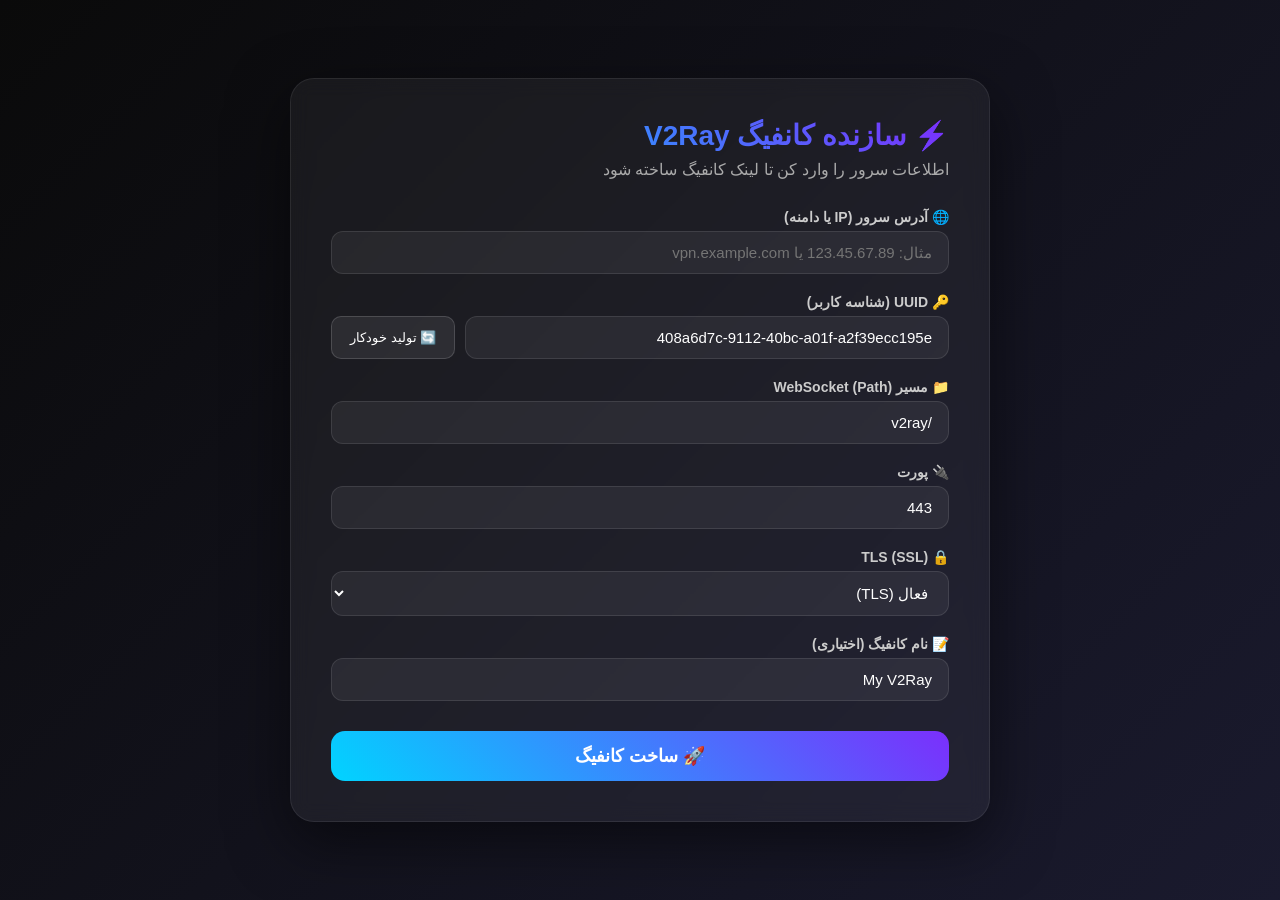
<file: index.html>
<!DOCTYPE html>
<html lang="fa" dir="rtl">
<head>
    <meta charset="UTF-8" />
    <meta name="viewport" content="width=device-width, initial-scale=1.0"/>
    <title>سازنده کانفیگ V2Ray</title>
    <link rel="stylesheet" href="style.css" />
</head>
<body>
    <div class="container">
        <div class="card">
            <h1>⚡ سازنده کانفیگ V2Ray</h1>
            <p>اطلاعات سرور را وارد کن تا لینک کانفیگ ساخته شود</p>

            <form id="configForm">
                <div class="form-group">
                    <label>🌐 آدرس سرور (IP یا دامنه)</label>
                    <input type="text" id="serverAddress" placeholder="مثال: 123.45.67.89 یا vpn.example.com" required />
                </div>

                <div class="form-group">
                    <label>🔑 UUID (شناسه کاربر)</label>
                    <div class="uuid-wrapper">
                        <input type="text" id="uuid" placeholder="UUID خود را وارد کن" required />
                        <button type="button" id="generateUuid" class="btn-small">🔄 تولید خودکار</button>
                    </div>
                </div>

                <div class="form-group">
                    <label>📁 مسیر WebSocket (Path)</label>
                    <input type="text" id="wsPath" placeholder="مثال: /v2ray" value="/v2ray" />
                </div>

                <div class="form-group">
                    <label>🔌 پورت</label>
                    <input type="number" id="port" placeholder="مثال: 443" value="443" />
                </div>

                <div class="form-group">
                    <label>🔒 TLS (SSL)</label>
                    <select id="tls">
                        <option value="true">فعال (TLS)</option>
                        <option value="false">غیرفعال</option>
                    </select>
                </div>

                <div class="form-group">
                    <label>📝 نام کانفیگ (اختیاری)</label>
                    <input type="text" id="configName" placeholder="مثال: My VPN" value="My V2Ray" />
                </div>

                <button type="submit" class="btn-primary">🚀 ساخت کانفیگ</button>
            </form>

            <div id="result" style="display:none;">
                <h3>✅ کانفیگ ساخته شد</h3>
                <div class="result-box">
                    <div id="configLinkContainer">
                        <label>🔗 لینک کانفیگ (برای V2RayNG / Nekoray):</label>
                        <div class="link-wrapper">
                            <input type="text" id="configLink" readonly />
                            <button id="copyLink" class="btn-small">📋 کپی</button>
                        </div>
                    </div>
                    <div id="jsonContainer" style="margin-top: 20px;">
                        <label>📄 محتوای JSON کانفیگ:</label>
                        <pre id="configJson"></pre>
                        <button id="copyJson" class="btn-small">📋 کپی JSON</button>
                    </div>
                </div>
                <button id="resetBtn" class="btn-secondary">🔙 ساخت مجدد</button>
            </div>
        </div>
    </div>

    <script src="script.js"></script>
</body>
</html>
</file>
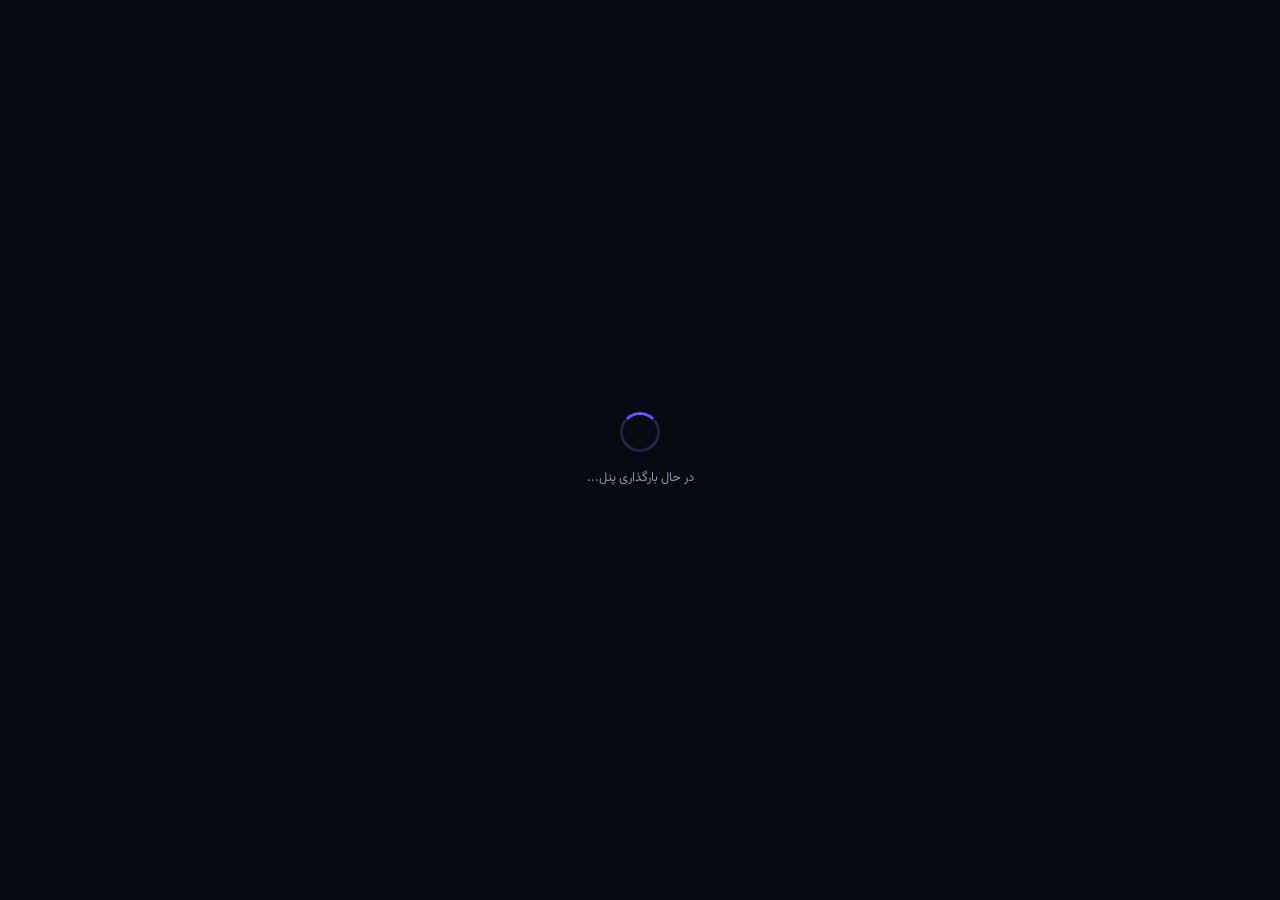
<file: templates/miniapp.html>
<!DOCTYPE html>
<html lang="fa" dir="rtl">
<head>
<meta charset="UTF-8">
<meta name="viewport" content="width=device-width, initial-scale=1.0, maximum-scale=1.0, user-scalable=no">
<title>پنل مدیریت سلف — NexoSelf</title>
<script src="https://telegram.org/js/telegram-web-app.js"></script>
<link href="https://fonts.googleapis.com/css2?family=Vazirmatn:wght@400;500;600;700;800&display=swap" rel="stylesheet">
<style>
    :root {
        --bg: #080a12;
        --bg2: #0e1118;
        --card: #141828;
        --card2: #1a2035;
        --border: #1e2640;
        --accent: #6c4fff;
        --accent2: #8b6fff;
        --accent-glow: rgba(108,79,255,0.3);
        --green: #1db954;
        --green-glow: rgba(29,185,84,0.3);
        --red: #e53935;
        --red-glow: rgba(229,57,53,0.3);
        --yellow: #f59e0b;
        --text: #e8eaf0;
        --text2: #8892aa;
        --text3: #4a5270;
        --radius: 14px;
        --radius-sm: 10px;
    }
    * { box-sizing: border-box; -webkit-tap-highlight-color: transparent; }
    html, body {
        margin: 0; padding: 0;
        background: var(--bg);
        color: var(--text);
        font-family: 'Vazirmatn', sans-serif;
        min-height: 100vh;
        overscroll-behavior-y: contain;
    }
    #app { display: none; padding-bottom: 84px; }
    #loading, #errorScreen {
        display: flex; flex-direction: column; align-items: center; justify-content: center;
        min-height: 100vh; text-align: center; padding: 24px;
    }
    .spinner {
        width: 40px; height: 40px; border-radius: 50%;
        border: 3px solid var(--border); border-top-color: var(--accent);
        animation: spin 0.8s linear infinite; margin-bottom: 16px;
    }
    @keyframes spin { to { transform: rotate(360deg); } }
    #errorScreen .icon { font-size: 44px; margin-bottom: 10px; }
    #errorScreen p { color: var(--text2); font-size: 14px; line-height: 1.9; max-width: 320px; }
    .btn {
        display: inline-flex; align-items: center; justify-content: center; gap: 6px;
        border: none; border-radius: var(--radius-sm); padding: 12px 20px;
        font-family: inherit; font-size: 14px; font-weight: 600; cursor: pointer;
        transition: transform .15s, opacity .15s; color: #fff;
    }
    .btn:active { transform: scale(0.96); }
    .btn-accent { background: linear-gradient(135deg, var(--accent), var(--accent2)); }
    .btn-green { background: var(--green); }
    .btn-red { background: var(--red); }
    .btn-outline { background: transparent; border: 1px solid var(--border); color: var(--text); }
    .btn-block { width: 100%; }

    /* header */
    .topbar {
        display: flex; align-items: center; gap: 12px;
        padding: 16px; position: sticky; top: 0; z-index: 5;
        background: linear-gradient(180deg, var(--bg2), rgba(14,17,24,0.85));
        backdrop-filter: blur(8px);
        border-bottom: 1px solid var(--border);
    }
    .avatar {
        width: 44px; height: 44px; border-radius: 50%;
        background: linear-gradient(135deg, var(--accent), var(--accent2));
        display: flex; align-items: center; justify-content: center;
        font-weight: 800; font-size: 17px; color: #fff; flex-shrink: 0;
    }
    .topbar .name { font-weight: 700; font-size: 15px; }
    .topbar .sub { font-size: 12px; color: var(--text2); display: flex; align-items: center; gap: 5px; }
    .dot { width: 8px; height: 8px; border-radius: 50%; display: inline-block; }
    .dot.on { background: var(--green); box-shadow: 0 0 6px var(--green-glow); }
    .dot.off { background: var(--red); box-shadow: 0 0 6px var(--red-glow); }

    .content { padding: 14px; display: flex; flex-direction: column; gap: 14px; }
    .tab-panel { display: none; flex-direction: column; gap: 14px; }
    .tab-panel.active { display: flex; }

    .card {
        background: var(--card);
        border: 1px solid var(--border);
        border-radius: var(--radius);
        padding: 16px;
    }
    .card h3 {
        margin: 0 0 12px; font-size: 14px; font-weight: 700;
        display: flex; align-items: center; gap: 6px;
    }
    .card .hint { font-size: 11px; color: var(--text3); margin-top: 8px; line-height: 1.8; }

    /* status hero card */
    .hero { text-align: center; padding: 22px 16px; }
    .hero .status-icon { font-size: 40px; margin-bottom: 6px; }
    .hero .status-text { font-size: 16px; font-weight: 700; margin-bottom: 4px; }
    .hero .status-sub { font-size: 12px; color: var(--text2); margin-bottom: 16px; }

    .stats-grid { display: grid; grid-template-columns: 1fr 1fr; gap: 10px; }
    .stat-box {
        background: var(--card2); border: 1px solid var(--border); border-radius: var(--radius-sm);
        padding: 12px; text-align: center;
    }
    .stat-box .val { font-size: 18px; font-weight: 800; color: var(--accent2); }
    .stat-box .lbl { font-size: 11px; color: var(--text2); margin-top: 4px; }

    /* toggles */
    .toggle-row {
        display: flex; align-items: center; justify-content: space-between;
        padding: 11px 2px; border-bottom: 1px solid var(--border);
    }
    .toggle-row:last-child { border-bottom: none; }
    .toggle-row .label { display: flex; align-items: center; gap: 8px; font-size: 13.5px; font-weight: 500; }
    .tgl { position: relative; display: inline-block; width: 44px; height: 25px; flex-shrink: 0; }
    .tgl input { opacity: 0; width: 0; height: 0; }
    .tgl-s {
        position: absolute; cursor: pointer; inset: 0; background: var(--border);
        border-radius: 30px; transition: .2s;
    }
    .tgl-s::before {
        content: ""; position: absolute; height: 19px; width: 19px; left: 3px; bottom: 3px;
        background: #fff; border-radius: 50%; transition: .2s;
    }
    .tgl input:checked + .tgl-s { background: var(--accent); }
    .tgl input:checked + .tgl-s::before { transform: translateX(-19px); }

    /* form fields */
    .field { margin-bottom: 12px; }
    .field label { display: block; font-size: 12px; color: var(--text2); margin-bottom: 6px; }
    .field input, .field textarea, .field select {
        width: 100%; background: var(--card2); border: 1px solid var(--border);
        border-radius: var(--radius-sm); padding: 10px 12px; color: var(--text);
        font-family: inherit; font-size: 13.5px;
    }
    .field textarea { min-height: 70px; resize: vertical; }

    /* lists */
    .list-tabs { display: flex; gap: 8px; margin-bottom: 12px; }
    .list-tab-btn {
        flex: 1; padding: 9px; border-radius: var(--radius-sm); border: 1px solid var(--border);
        background: var(--card2); color: var(--text2); font-family: inherit; font-size: 13px;
        font-weight: 600; cursor: pointer;
    }
    .list-tab-btn.active { background: var(--accent); color: #fff; border-color: var(--accent); }
    .list-item {
        display: flex; align-items: center; justify-content: space-between;
        background: var(--card2); border: 1px solid var(--border); border-radius: var(--radius-sm);
        padding: 10px 12px; margin-bottom: 8px;
    }
    .list-item .info .name { font-size: 13px; font-weight: 600; }
    .list-item .info .id { font-size: 11px; color: var(--text3); }
    .empty-state { text-align: center; color: var(--text3); font-size: 13px; padding: 20px 0; }

    .add-row { display: flex; gap: 8px; margin-bottom: 14px; }
    .add-row input { flex: 1; }

    /* deleted messages */
    .dm-item { background: var(--card2); border: 1px solid var(--border); border-radius: var(--radius-sm); padding: 10px 12px; margin-bottom: 8px; }
    .dm-item .who { font-size: 12px; color: var(--accent2); font-weight: 600; margin-bottom: 4px; }
    .dm-item .txt { font-size: 13px; word-break: break-word; }

    /* bottom nav */
    .bottomnav {
        position: fixed; bottom: 0; left: 0; right: 0; z-index: 10;
        display: flex; background: var(--bg2); border-top: 1px solid var(--border);
        padding: 6px 4px calc(6px + env(safe-area-inset-bottom));
    }
    .nav-btn {
        flex: 1; display: flex; flex-direction: column; align-items: center; gap: 3px;
        background: none; border: none; color: var(--text3); font-family: inherit;
        font-size: 10.5px; padding: 6px 2px; border-radius: var(--radius-sm); cursor: pointer;
    }
    .nav-btn .ic { font-size: 19px; }
    .nav-btn.active { color: var(--accent2); }

    .toast {
        position: fixed; bottom: 92px; left: 50%; transform: translateX(-50%) translateY(20px);
        background: var(--card2); border: 1px solid var(--border); color: var(--text);
        padding: 10px 18px; border-radius: 30px; font-size: 13px; z-index: 50;
        opacity: 0; transition: .25s; pointer-events: none; white-space: nowrap;
    }
    .toast.show { opacity: 1; transform: translateX(-50%) translateY(0); }
</style>
</head>
<body>

<div id="loading">
    <div class="spinner"></div>
    <div style="color:var(--text2); font-size:13px;">در حال بارگذاری پنل...</div>
</div>

<div id="errorScreen" style="display:none;">
    <div class="icon">⚠️</div>
    <p id="errorText">مشکلی پیش آمد.</p>
    <div id="errorAction" style="margin-top:14px;"></div>
</div>

<div id="app">
    <div class="topbar">
        <div class="avatar" id="avatarLetter">?</div>
        <div style="flex:1;">
            <div class="name" id="userName">—</div>
            <div class="sub"><span class="dot off" id="statusDot"></span><span id="statusLabel">در حال بررسی...</span></div>
        </div>
    </div>

    <div class="content">

        <!-- ── تب خانه ───────────────────────────────────────────────── -->
        <div class="tab-panel active" id="tab-home">
            <div class="card hero">
                <div class="status-icon" id="heroIcon">🔴</div>
                <div class="status-text" id="heroText">در حال بررسی...</div>
                <div class="status-sub" id="heroSub"></div>
                <button class="btn btn-block" id="powerBtn" onclick="togglePower()">—</button>
            </div>

            <div class="card">
                <h3>💎 موجودی و امتیاز</h3>
                <div class="stats-grid">
                    <div class="stat-box"><div class="val" id="stTokens">-</div><div class="lbl">الماس</div></div>
                    <div class="stat-box"><div class="val" id="stRefs">-</div><div class="lbl">دعوت‌شده</div></div>
                </div>
                <button class="btn btn-green btn-block" style="margin-top:12px;" onclick="claimDaily()">🎁 دریافت هدیه روزانه</button>
                <div class="hint" id="refHint"></div>
            </div>

            <div class="card" id="subCard" style="display:none;">
                <h3>📦 اشتراک</h3>
                <div class="stat-box" style="text-align:right;">
                    <div style="font-size:13px;font-weight:600;" id="subPlan">-</div>
                    <div class="hint" id="subExpiry" style="margin-top:6px;"></div>
                </div>
            </div>
        </div>

        <!-- ── تب تنظیمات ────────────────────────────────────────────── -->
        <div class="tab-panel" id="tab-settings">
            <div class="card">
                <h3>⚙️ کنترل اصلی</h3>
                <div class="toggle-row"><span class="label">🤖 منشی خودکار</span>
                    <label class="tgl"><input type="checkbox" data-key="secretary_active" onchange="toggleFeature(this)"><span class="tgl-s"></span></label></div>
                <div class="toggle-row"><span class="label">👁️ سین خودکار</span>
                    <label class="tgl"><input type="checkbox" data-key="auto_seen_active" onchange="toggleFeature(this)"><span class="tgl-s"></span></label></div>
                <div class="toggle-row"><span class="label">❤️ ری‌اکشن خودکار</span>
                    <label class="tgl"><input type="checkbox" data-key="auto_reaction_active" onchange="toggleFeature(this)"><span class="tgl-s"></span></label></div>
                <div class="toggle-row"><span class="label">💾 ذخیره خودکار مدیا</span>
                    <label class="tgl"><input type="checkbox" data-key="auto_save_media" onchange="toggleFeature(this)"><span class="tgl-s"></span></label></div>
            </div>

            <div class="card">
                <h3>🛡 امنیت</h3>
                <div class="toggle-row"><span class="label">🗑 ضدحذف</span>
                    <label class="tgl"><input type="checkbox" data-key="anti_delete_active" onchange="toggleFeature(this)"><span class="tgl-s"></span></label></div>
                <div class="toggle-row"><span class="label">🔗 ضدلینک</span>
                    <label class="tgl"><input type="checkbox" data-key="anti_link_active" onchange="toggleFeature(this)"><span class="tgl-s"></span></label></div>
                <div class="toggle-row"><span class="label">🔒 قفل خصوصی</span>
                    <label class="tgl"><input type="checkbox" data-key="private_lock_active" onchange="toggleFeature(this)"><span class="tgl-s"></span></label></div>
                <div class="toggle-row"><span class="label">⚔️ پاسخ به دشمن</span>
                    <label class="tgl"><input type="checkbox" data-key="enemy_reply_active" onchange="toggleFeature(this)"><span class="tgl-s"></span></label></div>
            </div>

            <div class="card">
                <h3>⏰ ساعت در نام و بیو</h3>
                <div class="toggle-row"><span class="label">📛 ساعت در نام</span>
                    <label class="tgl"><input type="checkbox" data-key="clock_name_active" onchange="toggleFeature(this)"><span class="tgl-s"></span></label></div>
                <div class="toggle-row"><span class="label">📝 ساعت در بیو</span>
                    <label class="tgl"><input type="checkbox" data-key="clock_bio_active" onchange="toggleFeature(this)"><span class="tgl-s"></span></label></div>
                <div class="field" style="margin-top:12px;">
                    <label>فونت ساعت</label>
                    <input type="text" id="f_selected_font" placeholder="مثال: normal">
                </div>
            </div>

            <div class="card">
                <h3>✏️ متن و پیام‌ها</h3>
                <div class="field">
                    <label>پیام منشی خودکار</label>
                    <textarea id="f_secretary_message" placeholder="پیامی که در غیاب شما ارسال می‌شود..."></textarea>
                </div>
                <div class="field">
                    <label>ایموجی ری‌اکشن خودکار</label>
                    <input type="text" id="f_auto_reaction_emoji" placeholder="مثال: 👍">
                </div>
                <div class="field">
                    <label>تأخیر بین پیام‌ها (ثانیه)</label>
                    <input type="number" id="f_spam_delay" min="0" placeholder="مثال: 2">
                </div>
                <button class="btn btn-accent btn-block" onclick="saveSettings()">💾 ذخیره تنظیمات</button>
            </div>
        </div>

        <!-- ── تب لیست‌ها ────────────────────────────────────────────── -->
        <div class="tab-panel" id="tab-lists">
            <div class="card">
                <div class="list-tabs">
                    <button class="list-tab-btn active" id="btnFriendsTab" onclick="switchListTab('friends')">🤝 دوستان</button>
                    <button class="list-tab-btn" id="btnEnemiesTab" onclick="switchListTab('enemies')">⚔️ دشمنان</button>
                </div>
                <div class="add-row">
                    <input type="text" id="listUserId" placeholder="آیدی عددی کاربر" inputmode="numeric">
                    <button class="btn btn-accent" onclick="addListItem()">➕</button>
                </div>
                <div id="listContainer"></div>
                <button class="btn btn-outline btn-block" style="margin-top:6px;" onclick="clearList()">🗑 پاک‌کردن همه</button>
            </div>
        </div>

        <!-- ── تب پیام‌های حذف‌شده ───────────────────────────────────── -->
        <div class="tab-panel" id="tab-deleted">
            <div class="card">
                <h3>🗑 آخرین پیام‌های حذف‌شده</h3>
                <div id="deletedContainer"><div class="empty-state">در حال بارگذاری...</div></div>
            </div>
        </div>

    </div>

    <div class="bottomnav">
        <button class="nav-btn active" data-tab="home" onclick="switchTab('home')"><span class="ic">🏠</span>خانه</button>
        <button class="nav-btn" data-tab="settings" onclick="switchTab('settings')"><span class="ic">⚙️</span>تنظیمات</button>
        <button class="nav-btn" data-tab="lists" onclick="switchTab('lists')"><span class="ic">👥</span>لیست‌ها</button>
        <button class="nav-btn" data-tab="deleted" onclick="switchTab('deleted')"><span class="ic">🗑</span>حذف‌شده‌ها</button>
    </div>
</div>

<div class="toast" id="toast"></div>

<script>
const tg = window.Telegram ? window.Telegram.WebApp : null;
const BOT_USERNAME = {{ (bot_username or "")|tojson }};
let currentSettings = {};
let currentListType = "friends";

function toast(msg) {
    const t = document.getElementById('toast');
    t.textContent = msg;
    t.classList.add('show');
    setTimeout(() => t.classList.remove('show'), 2200);
}

function haptic(kind) {
    try { tg && tg.HapticFeedback && tg.HapticFeedback.impactOccurred(kind || 'light'); } catch(e) {}
}

async function api(url, options) {
    options = options || {};
    options.headers = Object.assign({ 'Content-Type': 'application/json' }, options.headers || {});
    const res = await fetch(url, options);
    let data = {};
    try { data = await res.json(); } catch (e) {}
    return { status: res.status, data };
}

function showError(message, actionHtml) {
    document.getElementById('loading').style.display = 'none';
    document.getElementById('app').style.display = 'none';
    document.getElementById('errorScreen').style.display = 'flex';
    document.getElementById('errorText').textContent = message;
    document.getElementById('errorAction').innerHTML = actionHtml || '';
}

async function init() {
    if (tg) {
        tg.ready();
        tg.expand();
        try { tg.setHeaderColor('#0e1118'); } catch(e) {}
        try { tg.setBackgroundColor('#080a12'); } catch(e) {}
    }
    const initData = tg ? tg.initData : '';
    if (!initData) {
        showError('این صفحه فقط باید از داخل تلگرام (مینی‌اپ) باز بشه.');
        return;
    }
    const { status, data } = await api('/api/miniapp/auth', {
        method: 'POST',
        body: JSON.stringify({ initData })
    });

    if (!data.ok) {
        if (data.error === 'no_account') {
            const link = BOT_USERNAME ? `https://t.me/${BOT_USERNAME}` : '';
            showError(
                data.message || 'ابتدا باید با ربات ثبت‌نام کنید.',
                link ? `<button class="btn btn-accent" onclick="window.Telegram.WebApp.openTelegramLink('${link}')">رفتن به ربات</button>` : ''
            );
        } else if (data.error === 'banned') {
            showError(data.message || 'شما بن شده‌اید.');
        } else {
            showError(data.message || data.error || 'خطا در ورود.');
        }
        return;
    }

    const displayName = data.display_name || data.username || 'کاربر';
    document.getElementById('userName').textContent = displayName;
    document.getElementById('avatarLetter').textContent = displayName.charAt(0).toUpperCase();

    document.getElementById('loading').style.display = 'none';
    document.getElementById('app').style.display = 'block';

    await Promise.all([loadOverview(), loadSettings(), loadList('friends')]);
    if (tg) tg.BackButton && tg.BackButton.hide();
}

// ── تب‌ها ──────────────────────────────────────────────────────────────────
function switchTab(name) {
    haptic('light');
    document.querySelectorAll('.tab-panel').forEach(el => el.classList.remove('active'));
    document.getElementById('tab-' + name).classList.add('active');
    document.querySelectorAll('.nav-btn').forEach(el => el.classList.toggle('active', el.dataset.tab === name));
    if (name === 'deleted') loadDeleted();
}

// ── خانه ───────────────────────────────────────────────────────────────────
async function loadOverview() {
    const { data } = await api('/api/miniapp/overview');
    if (!data.ok) return;

    updateStatusUI(data.running);

    document.getElementById('stTokens').textContent = (data.tokens.balance ?? 0).toLocaleString('fa-IR');
    document.getElementById('stRefs').textContent = (data.tokens.ref_count ?? 0).toLocaleString('fa-IR');
    document.getElementById('refHint').textContent = data.ref_link
        ? `لینک دعوت: ${data.ref_link}`
        : '';

    if (data.subscription) {
        document.getElementById('subCard').style.display = 'block';
        document.getElementById('subPlan').textContent = 'پلن: ' + (data.subscription.plan || '-');
        const exp = data.subscription.expires_at ? new Date(data.subscription.expires_at) : null;
        document.getElementById('subExpiry').textContent = exp
            ? 'انقضا: ' + exp.toLocaleDateString('fa-IR')
            : '';
    }
}

function updateStatusUI(running) {
    const dot = document.getElementById('statusDot');
    const label = document.getElementById('statusLabel');
    const heroIcon = document.getElementById('heroIcon');
    const heroText = document.getElementById('heroText');
    const heroSub = document.getElementById('heroSub');
    const powerBtn = document.getElementById('powerBtn');

    dot.className = 'dot ' + (running ? 'on' : 'off');
    label.textContent = running ? 'سلف فعال است' : 'سلف خاموش است';
    heroIcon.textContent = running ? '🟢' : '🔴';
    heroText.textContent = running ? 'سلف روشن است' : 'سلف خاموش است';
    heroSub.textContent = running ? 'همه‌چیز داره درست کار می‌کنه' : 'برای فعال‌سازی، دکمه زیر رو بزن';
    powerBtn.textContent = running ? '⏻ خاموش کردن سلف' : '⏻ روشن کردن سلف';
    powerBtn.className = 'btn btn-block ' + (running ? 'btn-red' : 'btn-green');
    powerBtn.dataset.running = running ? '1' : '0';
}

async function togglePower() {
    haptic('medium');
    const running = document.getElementById('powerBtn').dataset.running === '1';
    const url = running ? '/api/stop' : '/api/start';
    const { data } = await api(url, { method: 'POST' });
    if (data.ok) {
        updateStatusUI(!running);
        toast(data.message || (running ? 'سلف خاموش شد' : 'سلف روشن شد'));
    } else {
        toast(data.error || 'خطا');
    }
}

async function claimDaily() {
    haptic('light');
    const { data } = await api('/api/tokens/daily', { method: 'POST' });
    toast(data.message || (data.ok ? 'دریافت شد!' : 'خطا'));
    if (data.ok) loadOverview();
}

// ── تنظیمات ────────────────────────────────────────────────────────────────
async function loadSettings() {
    const { data } = await api('/api/settings');
    currentSettings = data || {};
    document.querySelectorAll('input[data-key]').forEach(inp => {
        inp.checked = currentSettings[inp.dataset.key] === '1';
    });
    document.getElementById('f_secretary_message').value = currentSettings.secretary_message || '';
    document.getElementById('f_auto_reaction_emoji').value = currentSettings.auto_reaction_emoji || '';
    document.getElementById('f_spam_delay').value = currentSettings.spam_delay || '';
    document.getElementById('f_selected_font').value = currentSettings.selected_font || '';
}

async function toggleFeature(input) {
    haptic('light');
    const key = input.dataset.key;
    const prevChecked = !input.checked;
    const { data } = await api('/api/toggle/' + key, { method: 'POST' });
    if (!data.ok) {
        input.checked = prevChecked;
        toast(data.error || 'خطا در تغییر وضعیت');
    }
}

async function saveSettings() {
    haptic('medium');
    const payload = {
        secretary_message: document.getElementById('f_secretary_message').value,
        auto_reaction_emoji: document.getElementById('f_auto_reaction_emoji').value,
        spam_delay: document.getElementById('f_spam_delay').value,
        selected_font: document.getElementById('f_selected_font').value,
    };
    const { data } = await api('/api/settings', { method: 'POST', body: JSON.stringify(payload) });
    toast(data.ok ? '✅ ذخیره شد' : (data.error || 'خطا'));
}

// ── لیست‌ها (دوستان/دشمنان) ──────────────────────────────────────────────
function switchListTab(type) {
    haptic('light');
    currentListType = type;
    document.getElementById('btnFriendsTab').classList.toggle('active', type === 'friends');
    document.getElementById('btnEnemiesTab').classList.toggle('active', type === 'enemies');
    loadList(type);
}

async function loadList(type) {
    const { data } = await api('/api/' + type);
    const box = document.getElementById('listContainer');
    if (!data || !data.length) {
        box.innerHTML = '<div class="empty-state">لیست خالی است.</div>';
        return;
    }
    box.innerHTML = data.map(item => `
        <div class="list-item">
            <div class="info">
                <div class="name">${item.name || item.username || 'بدون نام'}</div>
                <div class="id">${item.user_id}</div>
            </div>
            <button class="btn btn-outline" style="padding:6px 12px;" onclick="removeListItem(${item.user_id})">حذف</button>
        </div>
    `).join('');
}

async function addListItem() {
    const idInput = document.getElementById('listUserId');
    const uid = parseInt(idInput.value.trim());
    if (!uid) { toast('آیدی عددی معتبر بنویس'); return; }
    haptic('light');
    const { data } = await api('/api/' + currentListType, {
        method: 'POST', body: JSON.stringify({ user_id: uid })
    });
    if (data.ok) {
        idInput.value = '';
        loadList(currentListType);
        toast('✅ اضافه شد');
    } else {
        toast(data.error || 'خطا');
    }
}

async function removeListItem(uid) {
    haptic('light');
    await api('/api/' + currentListType + '/' + uid, { method: 'DELETE' });
    loadList(currentListType);
}

async function clearList() {
    haptic('medium');
    await api('/api/' + currentListType + '/clear', { method: 'POST' });
    loadList(currentListType);
    toast('✅ لیست پاک شد');
}

// ── پیام‌های حذف‌شده ──────────────────────────────────────────────────────
async function loadDeleted() {
    const box = document.getElementById('deletedContainer');
    const { data } = await api('/api/deleted_messages');
    if (!data || !data.length) {
        box.innerHTML = '<div class="empty-state">پیام حذف‌شده‌ای ثبت نشده.</div>';
        return;
    }
    box.innerHTML = data.map(m => `
        <div class="dm-item">
            <div class="who">${m.sender_name || m.sender_id || 'ناشناس'}</div>
            <div class="txt">${(m.message || '[بدون متن / مدیا]').toString().slice(0, 300)}</div>
        </div>
    `).join('');
}

init();
</script>
</body>
</html>
</file>
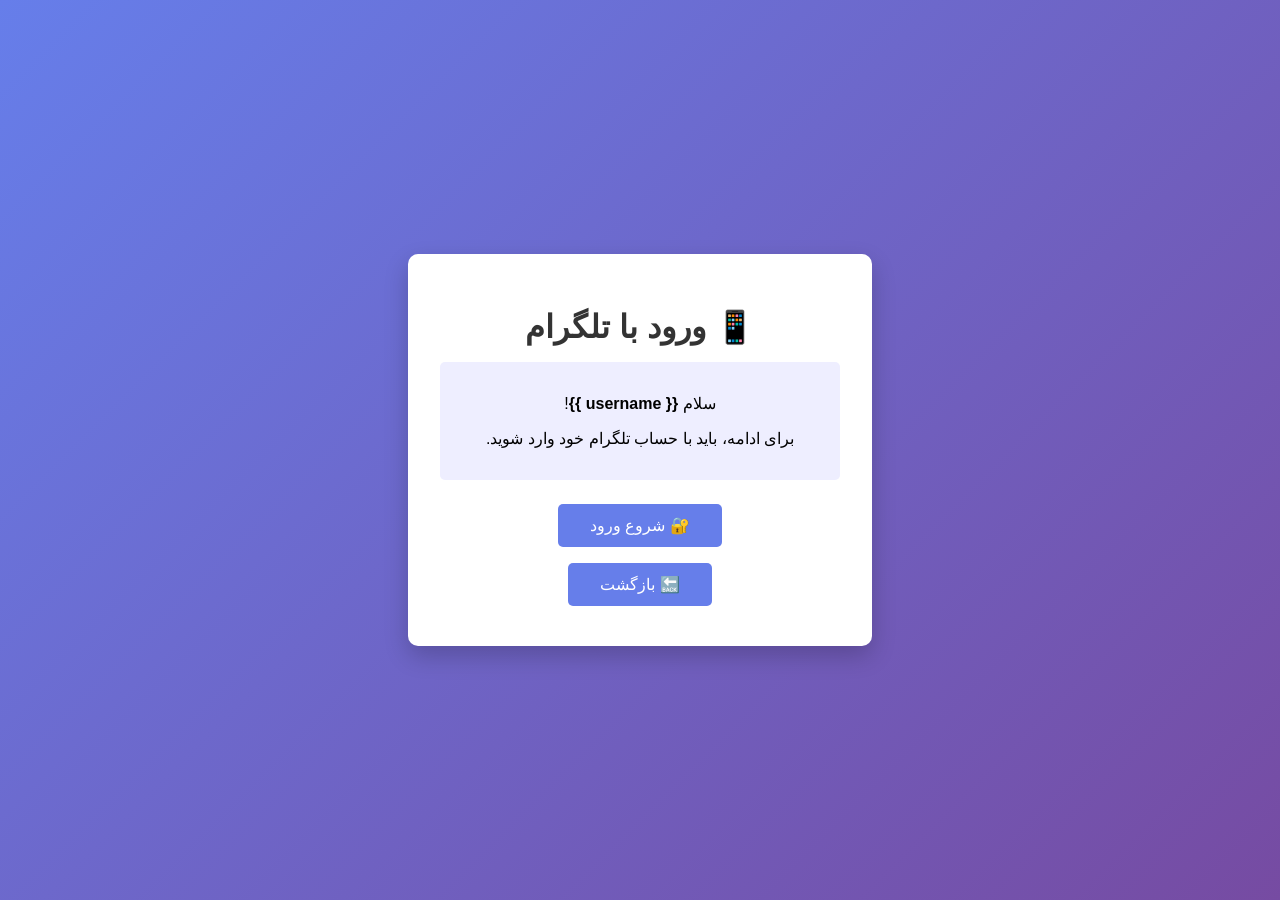
<file: templates/tg_login.html>
<!DOCTYPE html>
<html dir="rtl" lang="fa">
<head>
    <meta charset="UTF-8">
    <meta name="viewport" content="width=device-width, initial-scale=1.0">
    <title>ورود تلگرام - Self Nexo</title>
    <style>
        body {
            font-family: Tahoma, Arial, sans-serif;
            background: linear-gradient(135deg, #667eea 0%, #764ba2 100%);
            display: flex;
            justify-content: center;
            align-items: center;
            min-height: 100vh;
            margin: 0;
        }
        .container {
            background: white;
            padding: 2rem;
            border-radius: 10px;
            box-shadow: 0 10px 25px rgba(0,0,0,0.2);
            width: 90%;
            max-width: 400px;
            text-align: center;
        }
        h1 {
            color: #333;
            margin-bottom: 1rem;
        }
        .info {
            background: #eef;
            padding: 1rem;
            border-radius: 5px;
            margin: 1rem 0;
        }
        button {
            padding: 0.75rem 2rem;
            background: #667eea;
            color: white;
            border: none;
            border-radius: 5px;
            font-size: 1rem;
            cursor: pointer;
            margin: 0.5rem;
        }
        button:hover {
            background: #5568d3;
        }
    </style>
</head>
<body>
    <div class="container">
        <h1>📱 ورود با تلگرام</h1>
        <div class="info">
            <p>سلام <b>{{ username }}</b>!</p>
            <p>برای ادامه، باید با حساب تلگرام خود وارد شوید.</p>
        </div>
        <button onclick="startLogin()">🔐 شروع ورود</button>
        <br>
        <button onclick="window.location.href='/'">🔙 بازگشت</button>
    </div>
    
    <script>
        function startLogin() {
            alert('در حال انتقال به فرآیند ورود تلگرام...');
            // اینجا باید API call به backend زده شود
        }
    </script>
</body>
</html>
</file>
<file: style.css>
* {
    margin: 0;
    padding: 0;
    box-sizing: border-box;
    font-family: 'Vazir', 'Segoe UI', Tahoma, sans-serif;
}

body {
    background: linear-gradient(135deg, #0a0a0a, #1a1a2e);
    color: #e0e0e0;
    min-height: 100vh;
    display: flex;
    justify-content: center;
    align-items: center;
    padding: 20px;
}

.container {
    width: 100%;
    max-width: 700px;
}

.card {
    background: rgba(255, 255, 255, 0.05);
    backdrop-filter: blur(10px);
    border: 1px solid rgba(255, 255, 255, 0.08);
    border-radius: 24px;
    padding: 40px;
    box-shadow: 0 20px 60px rgba(0, 0, 0, 0.5);
}

h1 {
    font-size: 28px;
    background: linear-gradient(45deg, #00d4ff, #7b2ffc);
    -webkit-background-clip: text;
    -webkit-text-fill-color: transparent;
    margin-bottom: 8px;
}

p {
    color: #aaa;
    margin-bottom: 30px;
}

.form-group {
    margin-bottom: 20px;
}

label {
    display: block;
    font-size: 14px;
    font-weight: 600;
    margin-bottom: 6px;
    color: #ccc;
}

input, select {
    width: 100%;
    padding: 12px 16px;
    background: rgba(255, 255, 255, 0.06);
    border: 1px solid rgba(255, 255, 255, 0.1);
    border-radius: 12px;
    color: #fff;
    font-size: 15px;
    transition: all 0.3s;
}

input:focus, select:focus {
    outline: none;
    border-color: #00d4ff;
    box-shadow: 0 0 0 3px rgba(0, 212, 255, 0.15);
}

.uuid-wrapper {
    display: flex;
    gap: 10px;
}

.uuid-wrapper input {
    flex: 1;
}

.btn-small {
    padding: 10px 18px;
    background: rgba(255, 255, 255, 0.08);
    border: 1px solid rgba(255, 255, 255, 0.15);
    border-radius: 10px;
    color: #fff;
    cursor: pointer;
    font-size: 13px;
    white-space: nowrap;
    transition: all 0.3s;
}

.btn-small:hover {
    background: rgba(255, 255, 255, 0.15);
}

.btn-primary {
    width: 100%;
    padding: 14px;
    background: linear-gradient(45deg, #00d4ff, #7b2ffc);
    border: none;
    border-radius: 14px;
    color: #fff;
    font-size: 18px;
    font-weight: bold;
    cursor: pointer;
    transition: all 0.3s;
    margin-top: 10px;
}

.btn-primary:hover {
    transform: translateY(-2px);
    box-shadow: 0 8px 30px rgba(0, 212, 255, 0.25);
}

.btn-secondary {
    width: 100%;
    padding: 12px;
    background: rgba(255, 255, 255, 0.06);
    border: 1px solid rgba(255, 255, 255, 0.1);
    border-radius: 14px;
    color: #ccc;
    font-size: 16px;
    cursor: pointer;
    margin-top: 15px;
    transition: all 0.3s;
}

.btn-secondary:hover {
    background: rgba(255, 255, 255, 0.1);
}

#result {
    margin-top: 30px;
    border-top: 1px solid rgba(255, 255, 255, 0.06);
    padding-top: 25px;
}

#result h3 {
    color: #4caf50;
    margin-bottom: 15px;
}

.result-box {
    background: rgba(0, 0, 0, 0.3);
    border-radius: 14px;
    padding: 18px;
}

.link-wrapper {
    display: flex;
    gap: 10px;
    margin-top: 8px;
}

.link-wrapper input {
    flex: 1;
    font-size: 13px;
    background: rgba(0, 0, 0, 0.4);
}

pre {
    background: rgba(0, 0, 0, 0.5);
    padding: 14px;
    border-radius: 10px;
    font-size: 12px;
    overflow-x: auto;
    white-space: pre-wrap;
    word-break: break-all;
    color: #7bed9f;
    margin: 8px 0 12px;
}

.hidden {
    display: none !important;
}
</file>
